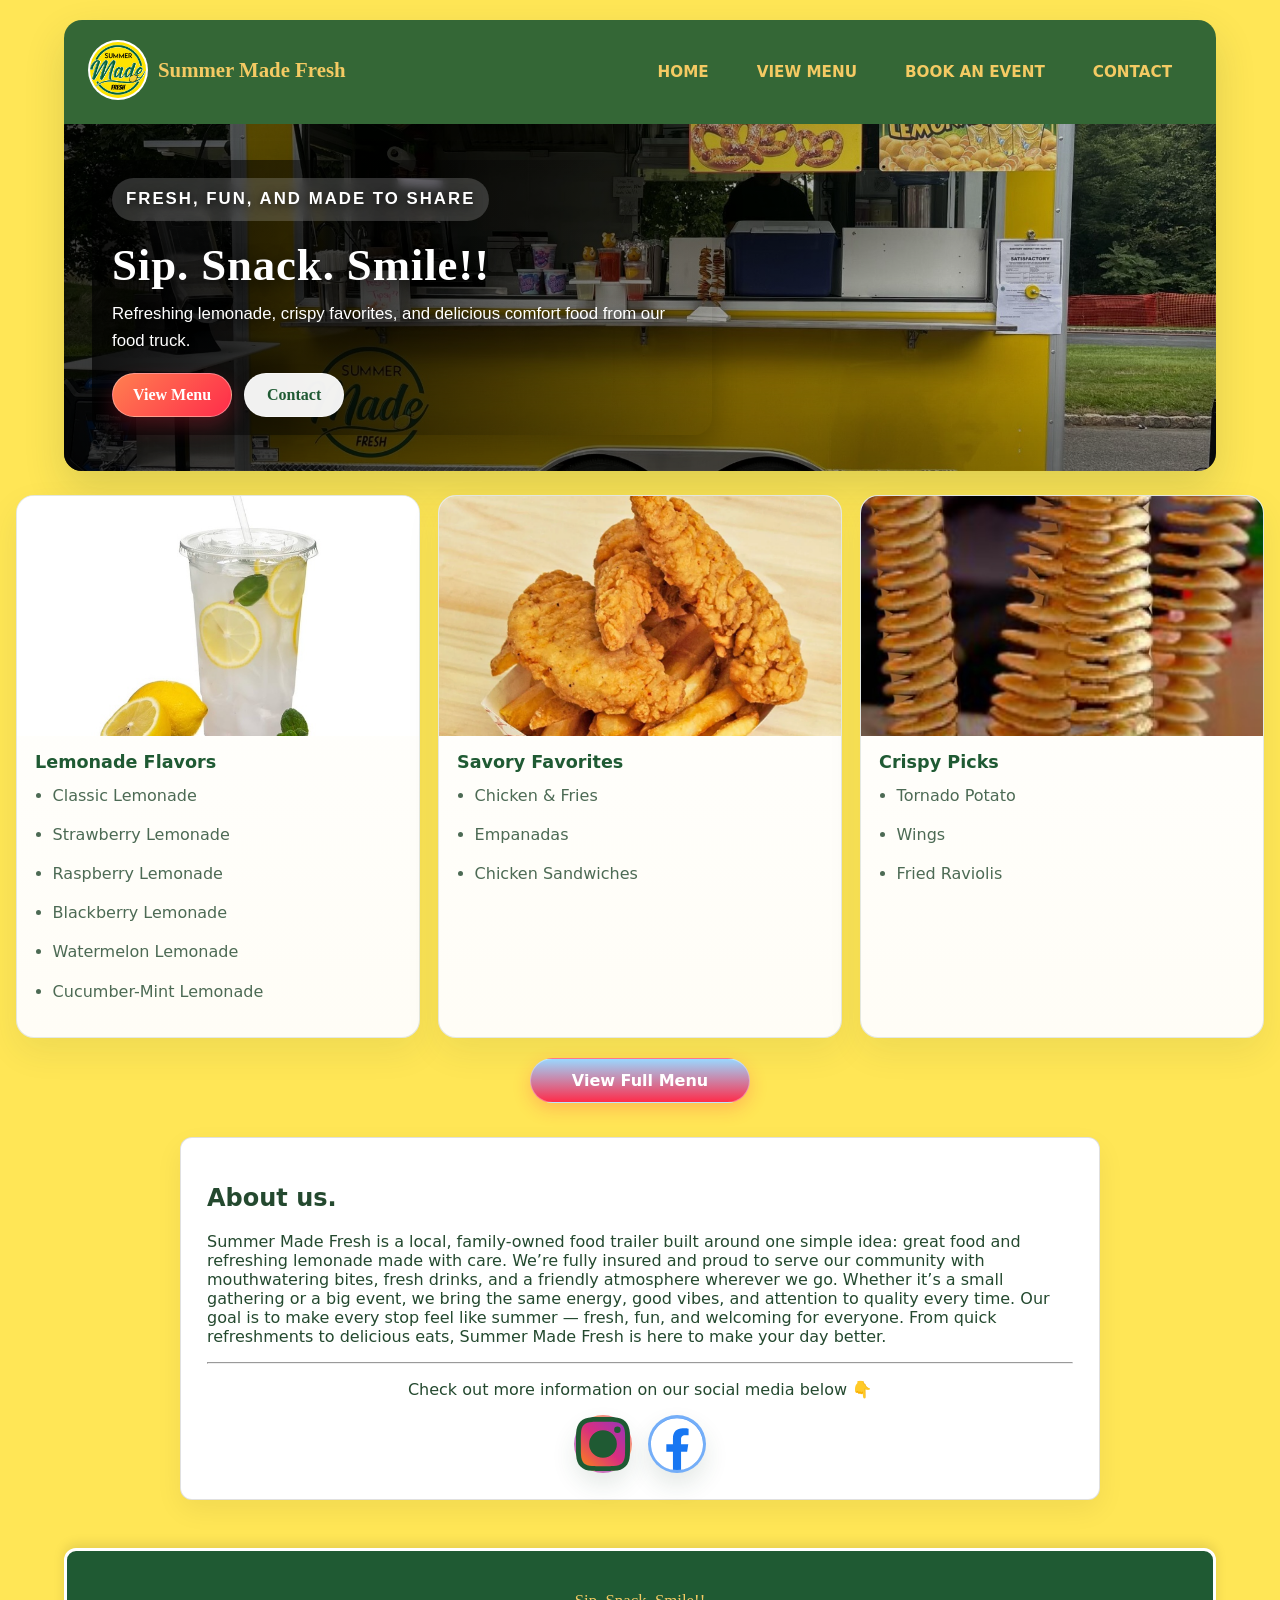
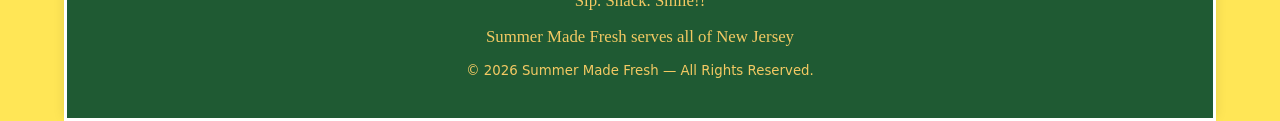
<file: index.html>
<!DOCTYPE html>
<html lang="en">
<head>
  <meta charset="UTF-8" />
  <meta name="viewport" content="width=device-width, initial-scale=1" />
  <title>Home | Summer Made Fresh</title>
  <link rel="icon" href="favicon.ico">
  <link rel="stylesheet" href="styles.css">
</head>
<body>
  <div class="wrapper">
    <header class="page-header">
      <nav>
        <div class="nav-inner">
          <div class="brand"><a href="index.html" class="brand-link">
            <img src="images/unnamed.jpg" alt="Summer Made Fresh logo" class="brand-logo">
            <span>Summer Made Fresh</span>
          </a></div>
          <button class="menu-toggle" aria-expanded="false" aria-label="Toggle menu">☰</button>
          <div class="nav-links">
            <a href="index.html">HOME</a>
            <a href="menu.html">VIEW MENU</a>
            <a href="book-an-event.html">BOOK AN EVENT</a>
            <a href="catering.html">CONTACT</a>
          </div>
        </div>
      </nav>

      <section class="hero home" aria-label="Summer Made Fresh food truck">
        <div class="hero-overlay">
          <div class="hero-content">
            <p class="hero-kicker">Fresh, fun, and made to share</p>
            <h1>Sip. Snack. Smile!!</h1>
            <p>Refreshing lemonade, crispy favorites, and delicious comfort food from our food truck.</p>
            <div class="hero-actions">
              <a class="btn" href="menu.html">View Menu</a>
              <a class="btn btn-secondary" href="catering.html">Contact</a>
            </div>
          </div>
        </div>
      </section>
    </header>

    <section class="features" aria-label="Summer Made Fresh favorites">
      <article class="feature-card">
        <img src="images/lemonade.png" alt="Lemonade" loading="lazy">
        <div class="feature-body">
          <div class="feature-title">Lemonade Flavors</div>
          <ul class="feature-list">
            <li>Classic Lemonade</li>
            <li>Strawberry Lemonade</li>
            <li>Raspberry Lemonade</li>
            <li>Blackberry Lemonade</li>
            <li>Watermelon Lemonade</li>
            <li>Cucumber-Mint Lemonade</li>
          </ul>
        </div>
      </article>

      <article class="feature-card">
        <img src="images/chicken and fries.png" alt="Chicken & Fries" loading="lazy">
        <div class="feature-body">
          <div class="feature-title">Savory Favorites</div>
          <ul class="feature-list">
            <li>Chicken & Fries</li>
            <li>Empanadas</li>
            <li>Chicken Sandwiches</li>
          </ul>
        </div>
      </article>

      <article class="feature-card">
        <img src="images/potato tornado.png" alt="Tornado Potato" loading="lazy">
        <div class="feature-body">
          <div class="feature-title">Crispy Picks</div>
          <ul class="feature-list">
            <li>Tornado Potato</li>
            <li>Wings</li>
            <li>Fried Raviolis</li>
          </ul>
        </div>
      </article>
    </section>

    <div class="features-cta">
      <a class="btn" href="menu.html">View Full Menu</a>
    </div>

    <section class="content about-section">
      <h2>About us.</h2>
      <p>Summer Made Fresh is a local, family-owned food trailer built around one simple idea: great food and refreshing lemonade made with care. We’re fully insured and proud to serve our community with mouthwatering bites, fresh drinks, and a friendly atmosphere wherever we go. Whether it’s a small gathering or a big event, we bring the same energy, good vibes, and attention to quality every time. Our goal is to make every stop feel like summer — fresh, fun, and welcoming for everyone. From quick refreshments to delicious eats, Summer Made Fresh is here to make your day better.</p>
      <hr>
      <p class="social-intro">Check out more information on our social media below 👇</p>

      <div class="home-buttons">
        <a href="https://www.instagram.com/summermadefresh/" target="_blank" class="social-btn social-btn--instagram" aria-label="Follow us on Instagram">
          <svg viewBox="0 0 24 24" width="28" height="28" fill="currentColor">
            <path d="M12 2.163c3.204 0 3.584.012 4.85.07 3.252.148 4.771 1.691 4.919 4.919.058 1.265.069 1.645.069 4.849 0 3.205-.012 3.584-.069 4.849-.149 3.225-1.664 4.771-4.919 4.919-1.266.058-1.644.07-4.85.07-3.204 0-3.584-.012-4.849-.07-3.26-.149-4.771-1.699-4.919-4.92-.058-1.265-.07-1.644-.07-4.849 0-3.204.013-3.583.07-4.849.149-3.227 1.664-4.771 4.919-4.919 1.266-.057 1.645-.069 4.849-.069zm0-2.163c-3.259 0-3.667.014-4.947.072-4.358.2-6.78 2.618-6.98 6.98-.059 1.281-.073 1.689-.073 4.948 0 3.259.014 3.668.072 4.948.2 4.358 2.618 6.78 6.98 6.98 1.281.058 1.689.072 4.948.072 3.259 0 3.668-.014 4.948-.072 4.354-.2 6.782-2.618 6.979-6.98.059-1.28.073-1.689.073-4.948 0-3.259-.014-3.667-.072-4.947-.196-4.354-2.617-6.78-6.979-6.98-1.281-.059-1.69-.073-4.949-.073zM5.838 12a6.162 6.162 0 1 1 12.324 0 6.162 6.162 0 0 1-12.324 0zM12 16a4 4 0 1 1 0-8 4 4 0 0 1 0 8zm4.965-10.322a1.44 1.44 0 1 1 2.881.001 1.44 1.44 0 0 1-2.881-.001z"/>
          </svg>
        </a>
        <a href="https://www.facebook.com/profile.php?id=100092408416524" target="_blank" class="social-btn social-btn--facebook" aria-label="Follow us on Facebook">
          <svg viewBox="0 0 24 24" width="28" height="28" fill="currentColor">
            <path d="M24 12.073c0-6.627-5.373-12-12-12s-12 5.373-12 12c0 5.99 4.388 10.954 10.125 11.854v-8.385H7.078v-3.47h3.047V9.43c0-3.007 1.792-4.669 4.533-4.669 1.312 0 2.686.235 2.686.235v2.953H15.83c-1.491 0-1.956.925-1.956 1.874v2.25h3.328l-.532 3.47h-2.796v8.385C19.612 23.027 24 18.062 24 12.073z"/>
          </svg>
        </a>
      </div>
    </section>
  </div> <!-- end wrapper -->

  <!-- Image Modal -->
  <div id="image-modal" class="modal">
    <span class="close">&times;</span>
    <img class="modal-content" id="modal-img" alt="Enlarged Image">
  </div>

  <footer>
    <p class="footer-slogan">Sip. Snack. Smile!!</p>
    <p></p>
    <p class="footer-slogan">Summer Made Fresh serves all of New Jersey</p>
    <p></p>
    <small class="footer-copy">&copy; 2026 Summer Made Fresh — All Rights Reserved.</small>
  </footer>

  <script src="scripts.js"></script>
</body>
</html>
</file>
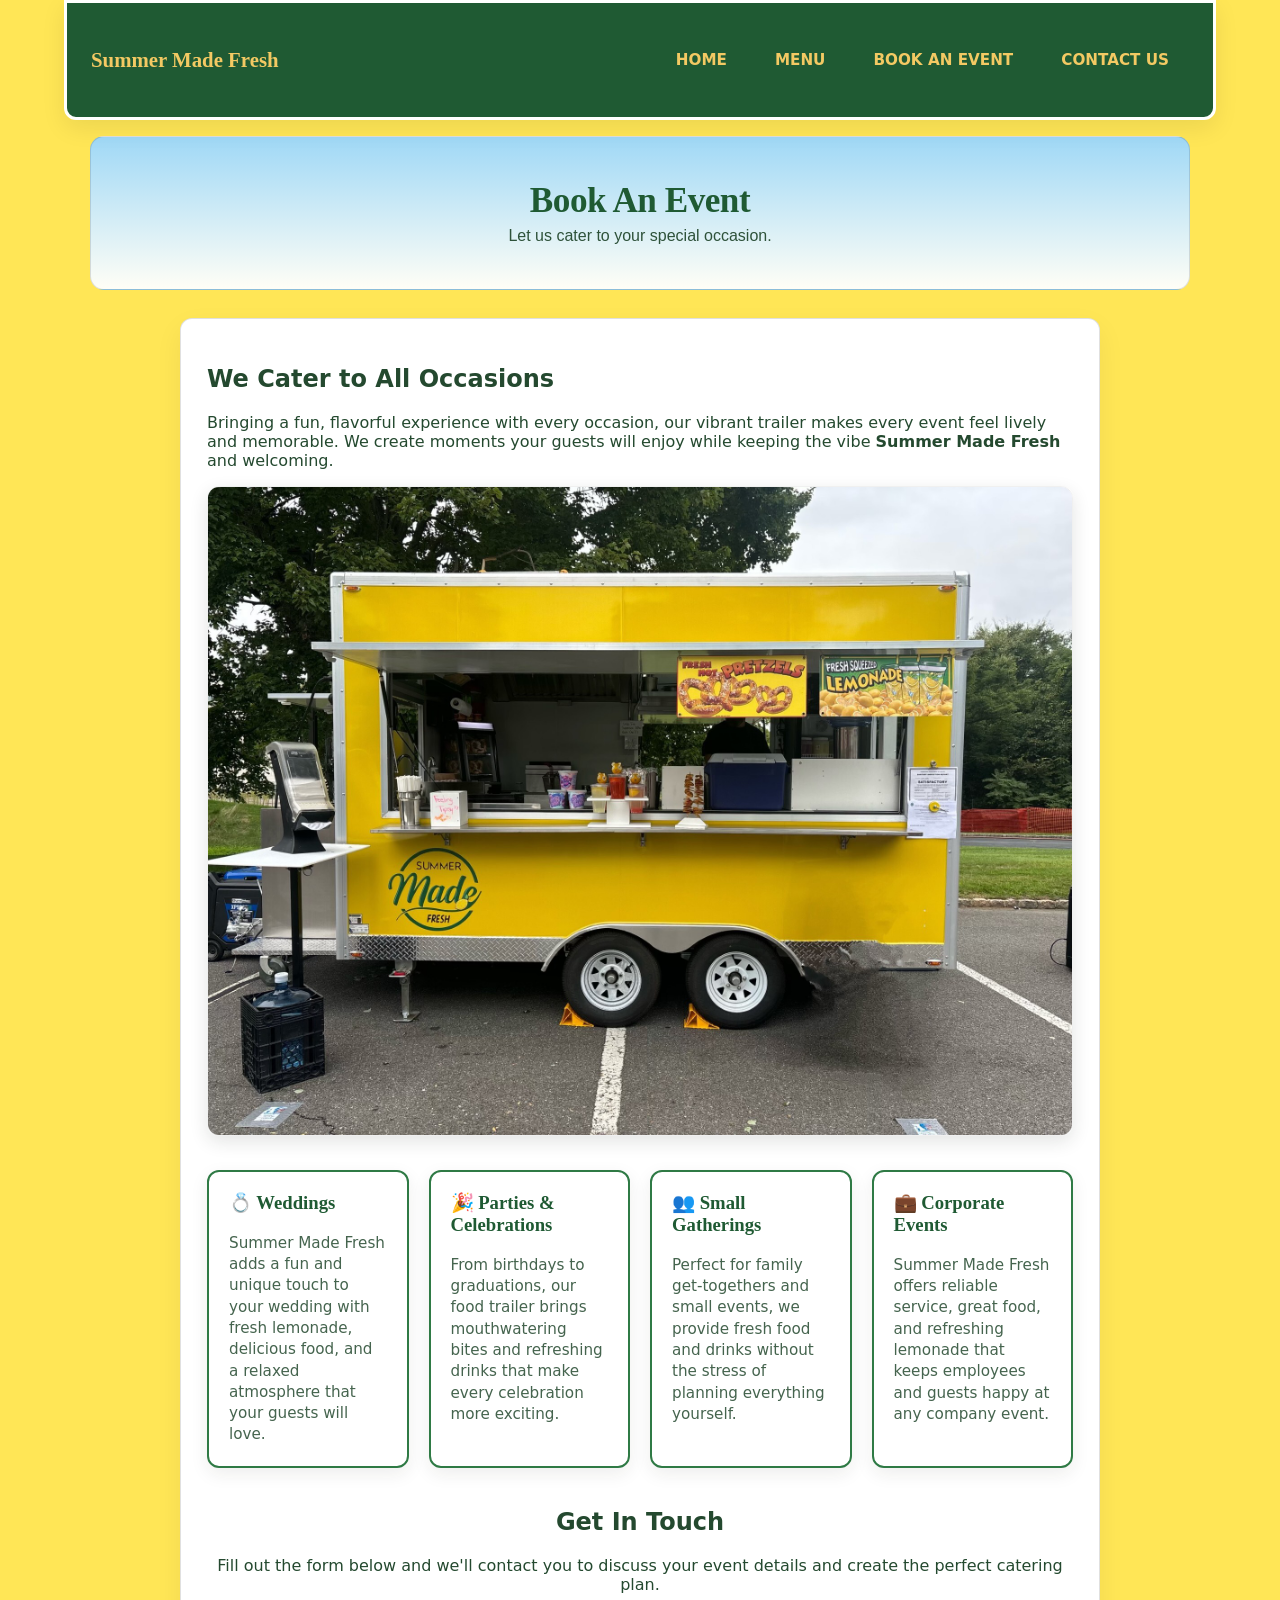
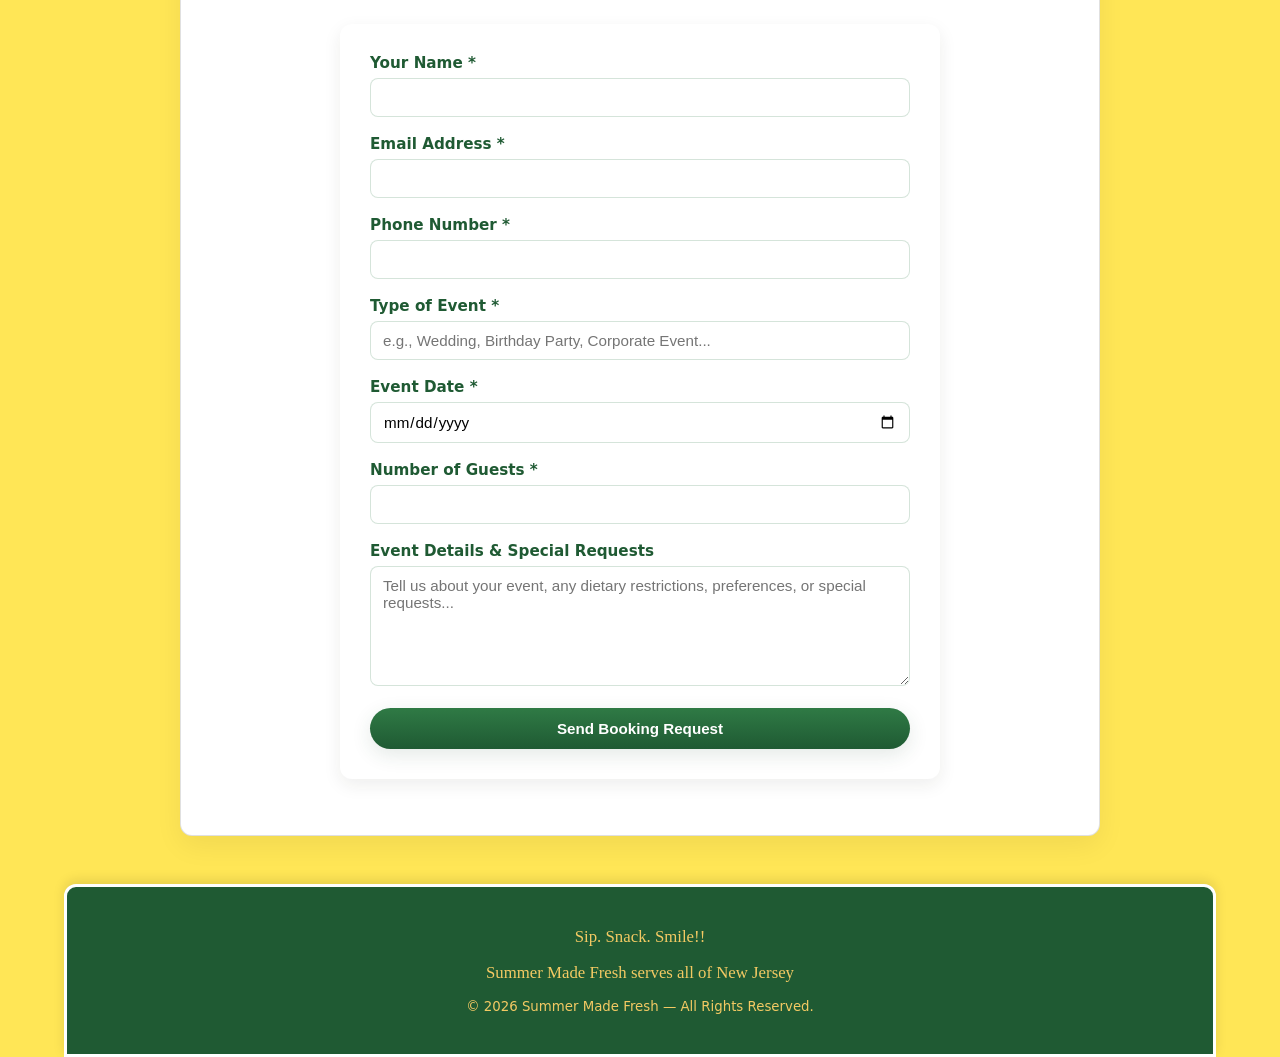
<file: book-an-event.html>
<!DOCTYPE html>
<html lang="en">
<head>
  <meta charset="UTF-8" />
  <meta name="viewport" content="width=device-width, initial-scale=1" />
  <title>Book An Event | Summer Made Fresh</title>
  <link rel="icon" href="favicon.ico">
  <link rel="stylesheet" href="styles.css">
  <style>
    .event-types { display: grid; grid-template-columns: repeat(4, 1fr); gap: 20px; margin: 30px 0; }
    .event-card { background: #fff; border-radius: 12px; padding: 20px; box-shadow: 0 6px 18px rgba(34,41,30,0.08); border: 2px solid var(--leaf); }
    .event-card h3 { color: var(--leaf-dark); margin-top: 0; font-family: 'Playfair Display', serif; }
    .event-card p { margin: 0; color: rgba(36,73,47,0.85); font-size: 0.95rem; line-height: 1.4; }
    .booking-form { background: #fff; border-radius: 12px; padding: 30px; box-shadow: 0 6px 18px rgba(34,41,30,0.08); max-width: 600px; margin: 30px auto; }
    .form-group { margin-bottom: 18px; }
    .form-group label { display: block; margin-bottom: 6px; color: var(--leaf-dark); font-weight: 600; font-size: 0.95rem; }
    .form-group input, .form-group textarea, .form-group select { width: 100%; padding: 10px 12px; border: 1px solid rgba(47,122,69,0.2); border-radius: 8px; font-family: 'Inter', sans-serif; font-size: 0.95rem; }
    .form-group textarea { resize: vertical; min-height: 120px; }
    .form-group input:focus, .form-group textarea:focus, .form-group select:focus { outline: none; border-color: var(--leaf); box-shadow: 0 0 0 3px rgba(47,122,69,0.1); }
    .submit-btn { background: linear-gradient(180deg, var(--leaf), var(--leaf-dark)); color: #fff; padding: 12px 28px; border: none; border-radius: 999px; font-weight: 600; cursor: pointer; width: 100%; font-size: 0.95rem; box-shadow: 0 6px 20px rgba(36,73,47,0.12); transition: transform 0.12s, box-shadow 0.12s; }
    .submit-btn:hover { transform: translateY(-2px); box-shadow: 0 10px 30px rgba(36,73,47,0.14); }
    .centered { text-align: center; }
    @media (max-width: 880px) {
      .event-types { grid-template-columns: repeat(2, 1fr); gap: 16px; }
    }
    @media (max-width: 640px) {
      .event-types { grid-template-columns: 1fr; gap: 12px; }
      .event-card { padding: 16px; }
      .booking-form { padding: 20px; margin: 20px 12px; }
    }
  </style>
</head>
<body>
  <div class="wrapper">
    <nav>
      <div class="nav-inner">
        <div class="brand"><a href="index.html">Summer Made Fresh</a></div>
        <button class="menu-toggle" aria-expanded="false" aria-label="Toggle menu">☰</button>
        <div class="nav-links">
          <a href="index.html">HOME</a>
          <a href="menu.html">MENU</a>
          <!-- <a href="locations.html">WHERE WE ARE / MAP</a> -->
          <!-- <a href="gallery.html">GALLERY</a> -->
          <a href="book-an-event.html">BOOK AN EVENT</a>
          <a href="catering.html">CONTACT US</a>
        </div>
        
      </div>
    </nav>

    <section class="hero">
      <h1>Book An Event</h1>
      <p>Let us cater to your special occasion.</p>
    </section>

    <main class="content">
      <h2>We Cater to All Occasions</h2>
      <p>Bringing a fun, flavorful experience with every occasion, our vibrant trailer makes every event feel lively and memorable. We create moments your guests will enjoy while keeping the vibe <strong>Summer Made Fresh</strong> and welcoming.</p>
      <img src="images/foodtruck.jpg" alt="Summer Made Fresh Trailer" class="trailer-img">

      <div class="event-types">
        <div class="event-card">
          <h3>💍 Weddings</h3>
          <p>Summer Made Fresh adds a fun and unique touch to your wedding with fresh lemonade, delicious food, and a relaxed atmosphere that your guests will love.</p>
        </div>
        <div class="event-card">
          <h3>🎉 Parties & Celebrations</h3>
          <p>From birthdays to graduations, our food trailer brings mouthwatering bites and refreshing drinks that make every celebration more exciting.</p>
        </div>
        <div class="event-card">
          <h3>👥 Small Gatherings</h3>
          <p>Perfect for family get-togethers and small events, we provide fresh food and drinks without the stress of planning everything yourself.</p>
        </div>
        <div class="event-card">
          <h3>💼 Corporate Events</h3>
          <p>Summer Made Fresh offers reliable service, great food, and refreshing lemonade that keeps employees and guests happy at any company event.</p>
        </div>
      </div>

      <h2 class="centered" style="margin-top: 40px;">Get In Touch</h2>
      <p class="centered" style="margin-bottom: 30px;">Fill out the form below and we'll contact you to discuss your event details and create the perfect catering plan.</p>

      <form class="booking-form" action="https://formspree.io/f/mzdjyldv" method="POST">
        <input type="hidden" name="_subject" value="Book">
        <input type="hidden" name="_template" value="table">
        <div class="form-group">
          <label for="name">Your Name *</label>
          <input type="text" id="name" name="name" required>
        </div>

        <div class="form-group">
          <label for="email">Email Address *</label>
          <input type="email" id="email" name="email" required>
        </div>

        <div class="form-group">
          <label for="phone">Phone Number *</label>
          <input type="tel" id="phone" name="phone" required>
        </div>

        <div class="form-group">
          <label for="event-type">Type of Event *</label>
          <input type="text" id="event-type" name="event-type" placeholder="e.g., Wedding, Birthday Party, Corporate Event..." required>
        </div>

        <div class="form-group">
          <label for="date">Event Date *</label>
          <input type="date" id="date" name="date" required>
        </div>

        <div class="form-group">
          <label for="guests">Number of Guests *</label>
          <input type="number" id="guests" name="guests" min="10" required>
        </div>

        <div class="form-group">
          <label for="message">Event Details & Special Requests</label>
          <textarea id="message" name="message" placeholder="Tell us about your event, any dietary restrictions, preferences, or special requests..."></textarea>
        </div>

        <button type="submit" class="submit-btn">Send Booking Request</button>
      </form>
    </main>

  </div> <!-- end wrapper -->

  <footer>
    <p class="footer-slogan">Sip. Snack. Smile!!</p>
    <p></p>
    <p class="footer-slogan">Summer Made Fresh serves all of New Jersey</p>
    <p></p>
    <small class="footer-copy">&copy; 2026 Summer Made Fresh — All Rights Reserved.</small>
  </footer>

  <script src="scripts.js"></script>
</body>
</html>
</file>
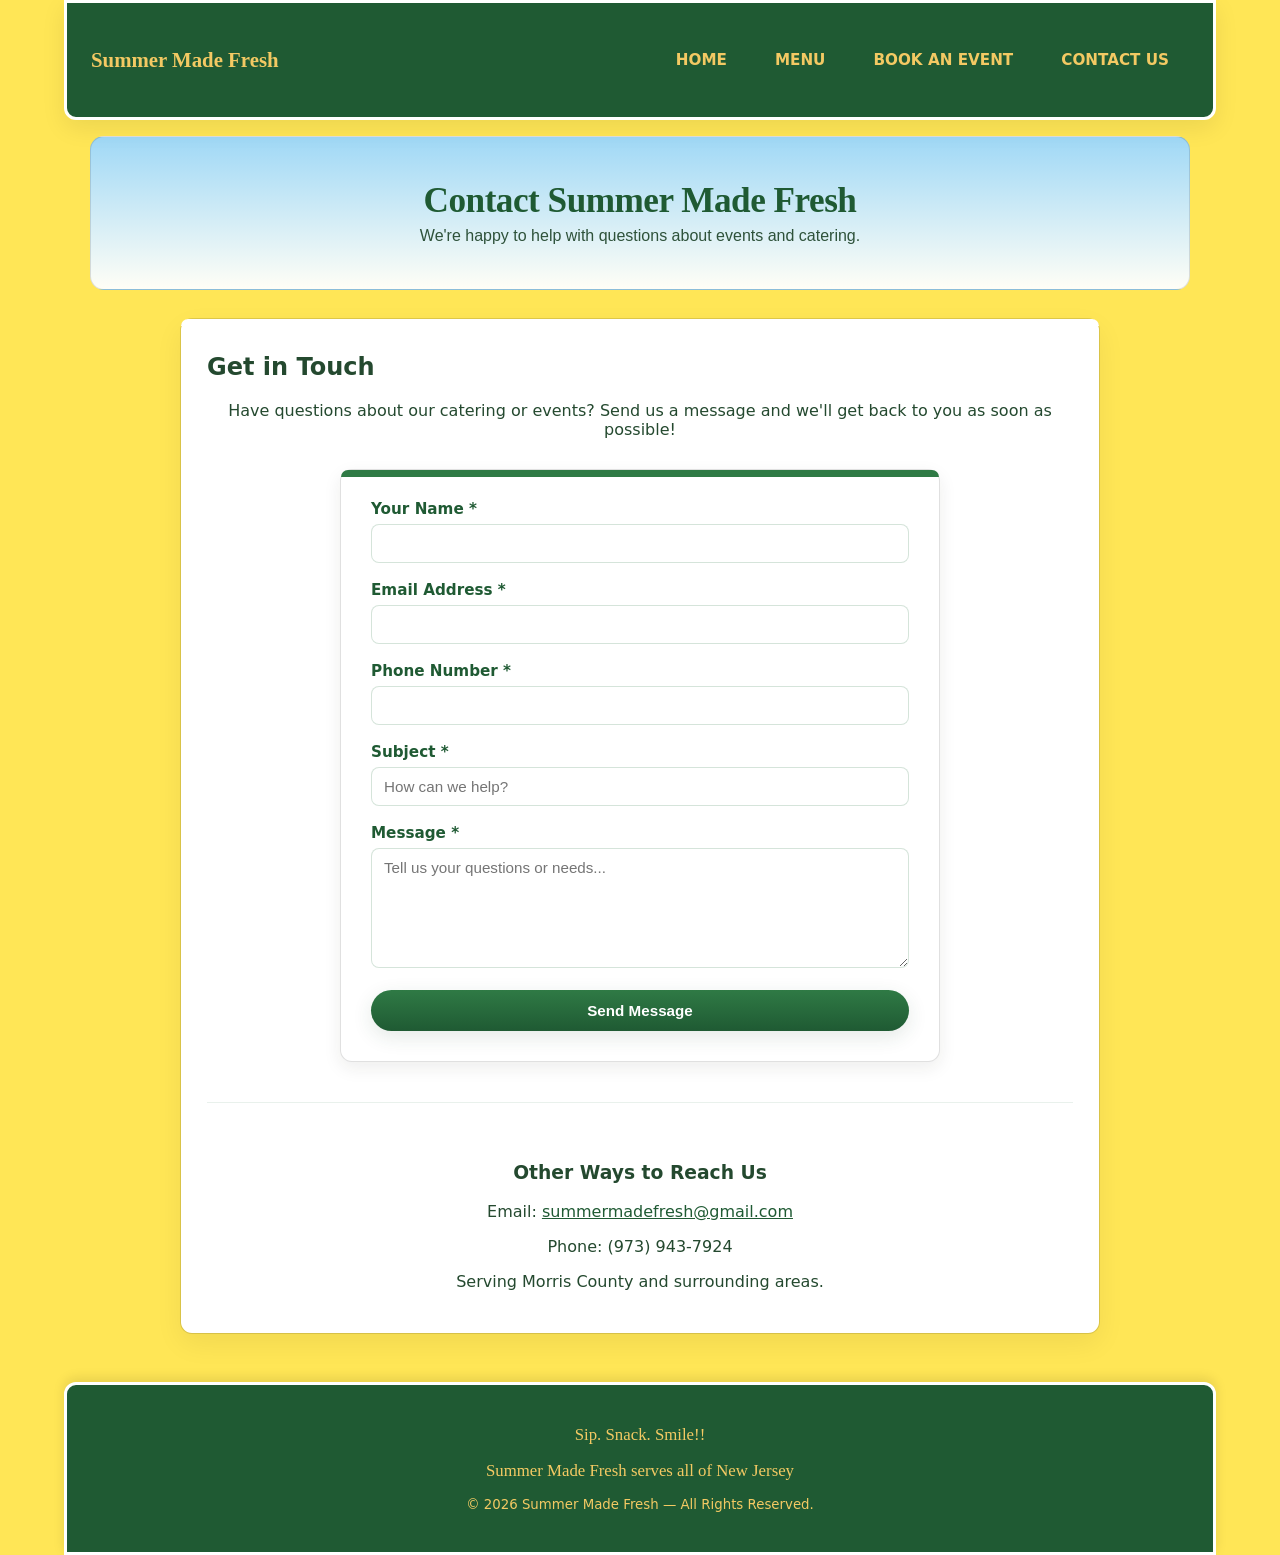
<file: catering.html>
<!DOCTYPE html>
<html lang="en">
<head>
  <meta charset="UTF-8" />
  <meta name="viewport" content="width=device-width, initial-scale=1" />
  <title>Contact Us | Summer Made Fresh</title>
  <link rel="icon" href="favicon.ico">
  <link rel="stylesheet" href="styles.css">
  <style>
    .booking-form { background: #fff; border-radius: 12px; padding: 30px; box-shadow: 0 6px 18px rgba(34,41,30,0.08); max-width: 600px; margin: 30px auto; }
    .form-group { margin-bottom: 18px; }
    .form-group label { display: block; margin-bottom: 6px; color: var(--leaf-dark); font-weight: 600; font-size: 0.95rem; }
    .form-group input, .form-group textarea { width: 100%; padding: 10px 12px; border: 1px solid rgba(47,122,69,0.2); border-radius: 8px; font-family: 'Inter', sans-serif; font-size: 0.95rem; }
    .form-group textarea { resize: vertical; min-height: 120px; }
    .form-group input:focus, .form-group textarea:focus { outline: none; border-color: var(--leaf); box-shadow: 0 0 0 3px rgba(47,122,69,0.1); }
    .submit-btn { background: linear-gradient(180deg, var(--leaf), var(--leaf-dark)); color: #fff; padding: 12px 28px; border: none; border-radius: 999px; font-weight: 600; cursor: pointer; width: 100%; font-size: 0.95rem; box-shadow: 0 6px 20px rgba(36,73,47,0.12); transition: transform 0.12s, box-shadow 0.12s; }
    .submit-btn:hover { transform: translateY(-2px); box-shadow: 0 10px 30px rgba(36,73,47,0.14); }
    @media (max-width: 640px) {
      .booking-form { padding: 20px; margin: 20px 12px; }
      .form-group textarea { min-height: 100px; }
    }
  </style>
</head>
<body>
  <div class="wrapper">
    <nav>
      <div class="nav-inner">
        <div class="brand"><a href="index.html">Summer Made Fresh</a></div>
        <button class="menu-toggle" aria-expanded="false" aria-label="Toggle menu">☰</button>
        <div class="nav-links">
          <a href="index.html">HOME</a>
          <a href="menu.html">MENU</a>
          <!-- <a href="locations.html">WHERE WE ARE / MAP</a> -->
          <!-- <a href="gallery.html">GALLERY</a> -->
          <a href="book-an-event.html">BOOK AN EVENT</a>
          <a href="catering.html">CONTACT US</a>
        </div>
        
      </div>
    </nav>

    <section class="hero">
      <h1>Contact Summer Made Fresh</h1>
      <p>We're happy to help with questions about events and catering.</p>
    </section>

    <section class="content accent-card accent-card--sun">
      <h2>Get in Touch</h2>
      <p style="text-align: center; margin-bottom: 30px;">Have questions about our catering or events? Send us a message and we'll get back to you as soon as possible!</p>

      <form class="booking-form accent-card accent-card--leaf" action="https://formspree.io/f/mzdjyldv" method="POST">
        <input type="hidden" name="_subject" value="Contact">
        <input type="hidden" name="_template" value="table">
        <div class="form-group">
          <label for="name">Your Name *</label>
          <input type="text" id="name" name="name" required>
        </div>

        <div class="form-group">
          <label for="email">Email Address *</label>
          <input type="email" id="email" name="email" required>
        </div>

        <div class="form-group">
          <label for="phone">Phone Number *</label>
          <input type="tel" id="phone" name="phone" required>
        </div>

        <div class="form-group">
          <label for="subject">Subject *</label>
          <input type="text" id="subject" name="subject" placeholder="How can we help?" required>
        </div>

        <div class="form-group">
          <label for="message">Message *</label>
          <textarea id="message" name="message" placeholder="Tell us your questions or needs..." required></textarea>
        </div>

        <button type="submit" class="submit-btn">Send Message</button>
      </form>

      <div style="text-align: center; margin-top: 40px; padding-top: 40px; border-top: 1px solid rgba(47,122,69,0.1);">
        <h3>Other Ways to Reach Us</h3>
        <p>Email: <a href="mailto:summermadefresh@gmail.com">summermadefresh@gmail.com</a></p>
        <p>Phone: (973) 943-7924</p>
        <p>Serving Morris County and surrounding areas.</p>
      </div>
    </section>

  </div> <!-- end wrapper -->

  <footer>
    <p class="footer-slogan">Sip. Snack. Smile!!</p>
    <p></p>
    <p class="footer-slogan">Summer Made Fresh serves all of New Jersey</p>
    <p></p>
    <small class="footer-copy">&copy; 2026 Summer Made Fresh — All Rights Reserved.</small>
  </footer>

  <script src="scripts.js"></script>
</body>
</html>
</file>
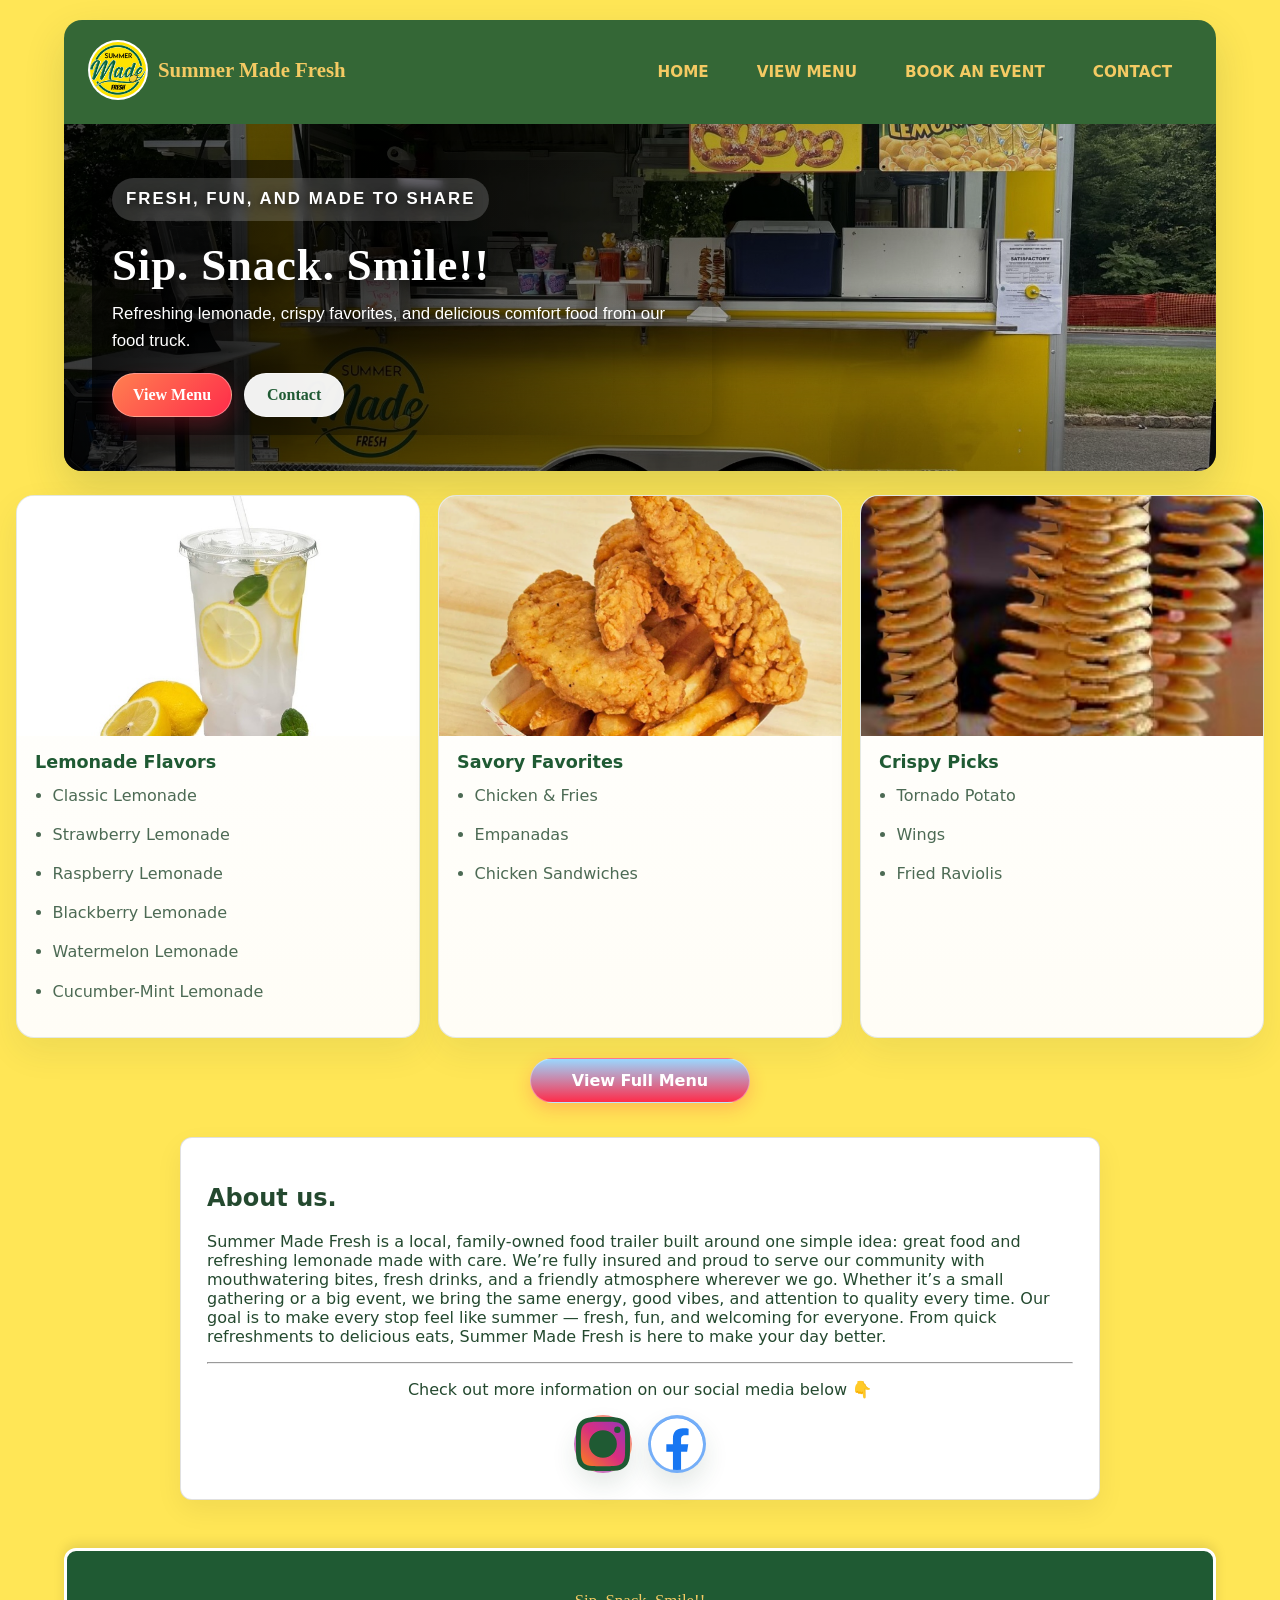
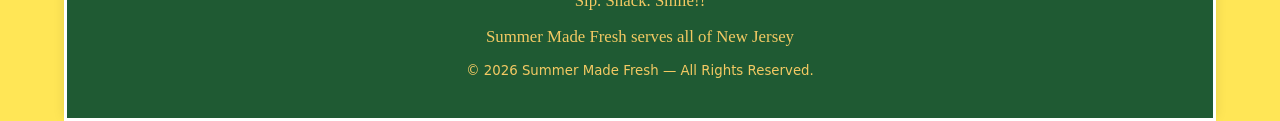
<file: locations.html>
<!DOCTYPE html>
<html lang="en">
<head>
  <meta charset="UTF-8">
  <script>
  if (sessionStorage.getItem("loggedIn") !== "true") {
    window.location.href = "index.html";
  }
  </script>
  <meta name="viewport" content="width=device-width, initial-scale=1">
  <title>Find Us | Summer Made Fresh</title>
  <link rel="icon" href="favicon.ico">
  <link rel="stylesheet" href="styles.css">
</head>
<body>
  <div class="wrapper">
    <nav>
      <div class="nav-inner">
        <div class="brand"><a href="index.html">Summer Made Fresh</a></div>
        <button class="menu-toggle" aria-expanded="false" aria-label="Toggle menu">☰</button>
        <div class="nav-links">
          <a href="index.html">HOME</a>
          <a href="menu.html">MENU</a>
          <!-- <a href="locations.html">WHERE WE ARE / MAP</a> -->
          <!-- <a href="gallery.html">GALLERY</a> -->
          <a href="book-an-event.html">BOOK AN EVENT</a>
          <a href="catering.html">CONTACT US</a>
        </div>
        
      </div>
    </nav>

    <section class="hero">
      <h1>Our Locations</h1>
      <p>Find us at these great spots around Morris County.</p>
      <p class="hero-cta"><a class="btn" href="catering.html">Plan an Event</a></p>
    </section>

    <section class="content">
      <h2>Where to Find Us</h2>
      <p>We operate in various locations to serve you better. Check our interactive map below for current and planned appearances.</p>

      <div class="map-embed" style="margin-top:16px;">
        <!-- Replace the src with your Google My Maps embed URL when ready -->
        <iframe id="mymap" src="https://www.google.com/maps/d/u/4/embed?mid=1zDCo8kY_HSdEI7R5jB4z4KmKVR-SHnQ&ehbc=2E312F&noprof=1" width="100%" height="480" style="border:0; border-radius:8px; min-height:300px;" allowfullscreen="" loading="lazy"></iframe>
      </div>
    </section>

    <style>
      @media (max-width: 640px) {
        .map-embed iframe { height: 300px !important; }
      }
    </style>

  </div> <!-- end wrapper -->

  <footer>
    <p class="footer-slogan">Sip. Snack. Smile!!</p>
    <p></p>
    <p class="footer-slogan">Summer Made Fresh serves all of New Jersey</p>
    <p></p>
    <small class="footer-copy">&copy; 2026 Summer Made Fresh — All Rights Reserved.</small>
  </footer>

  <script src="scripts.js"></script>
</body>
</html>
</file>
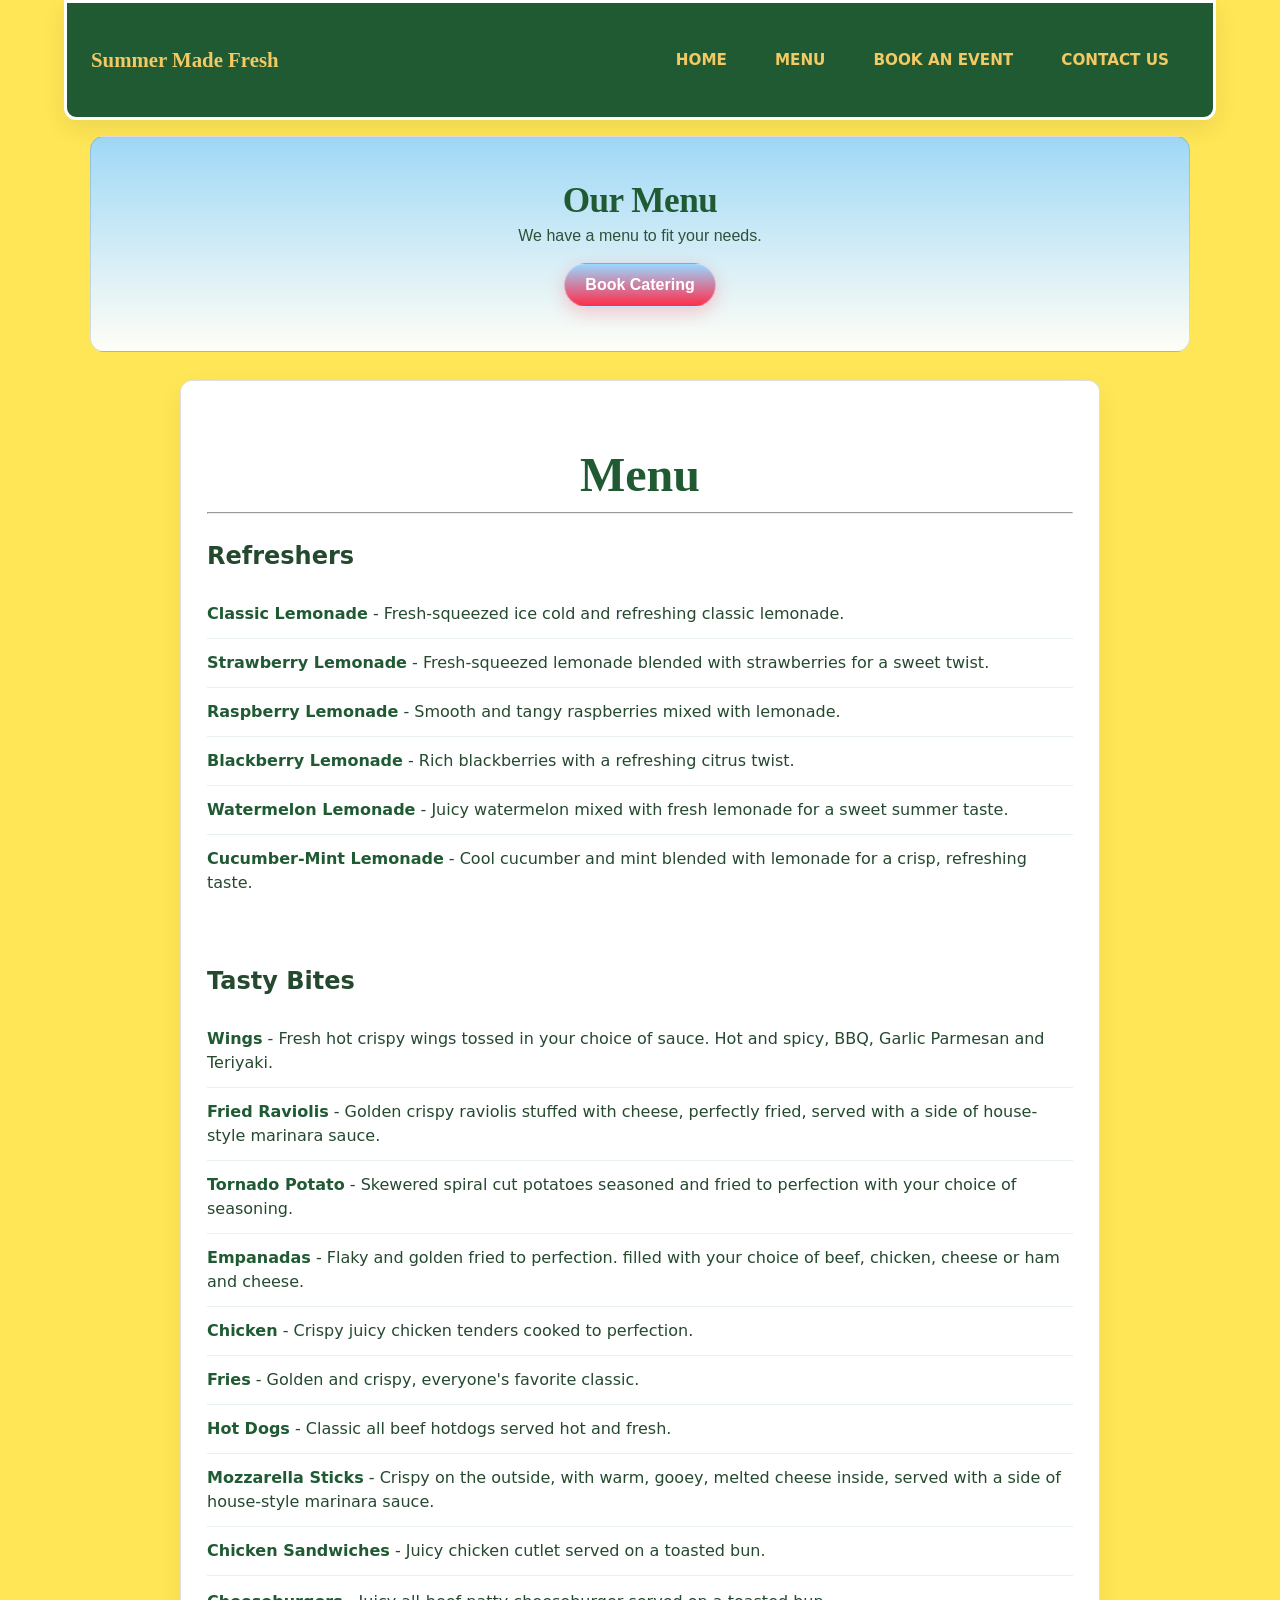
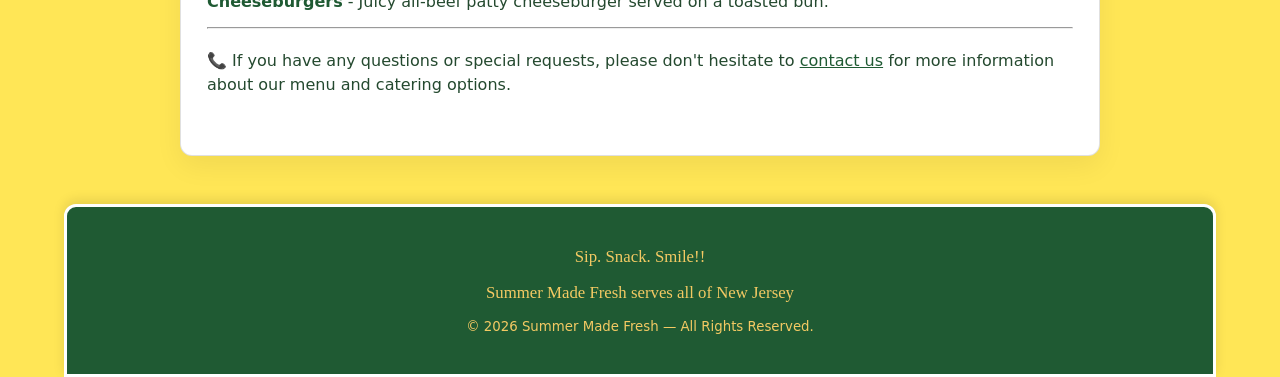
<file: menu.html>
<!DOCTYPE html>
<html lang="en">
<head>
  <meta charset="UTF-8" />
  <meta name="viewport" content="width=device-width, initial-scale=1" />
  <title>Menu | Summer Made Fresh</title>
  <link rel="icon" href="favicon.ico">
  <link rel="stylesheet" href="styles.css">
  <style>
    .food-list { list-style: none; padding: 0; margin: 20px 0; }
    .food-list li { padding: 12px 0; border-bottom: 1px solid rgba(47,122,69,0.1); line-height: 1.5; }
    .food-list li:last-child { border-bottom: none; }
    .food-list strong { color: var(--leaf-dark); font-weight: 600; }
    @media (max-width: 640px) {
      .food-list { margin: 16px 0; }
      .food-list li { padding: 10px 0; }
    }
  </style>
</head>
<body>
  <div class="wrapper">
    <nav>
      <div class="nav-inner">
        <div class="brand"><a href="index.html">Summer Made Fresh</a></div>
        <button class="menu-toggle" aria-expanded="false" aria-label="Toggle menu">☰</button>
        <div class="nav-links">
          <a href="index.html">HOME</a>
          <a href="menu.html">MENU</a>
          <a href="book-an-event.html">BOOK AN EVENT</a>
          <a href="catering.html">CONTACT US</a>
        </div>
      </div>
    </nav>

    <section class="hero">
      <h1>Our Menu</h1>
      <p>We have a menu to fit your needs.</p>
      <p class="hero-cta"><a class="btn" href="catering.html">Book Catering</a></p>
    </section>

    <section class="content">
      <h1 class="menu-title">Menu</h1>
      <hr>
      <div class="menu-sections">
        <div class="menu-section">
          <h2>Refreshers</h2>
          <ul class="food-list">
            <li><strong>Classic Lemonade</strong> - Fresh-squeezed ice cold and refreshing classic lemonade.</li>
            <li><strong>Strawberry Lemonade</strong> - Fresh-squeezed lemonade blended with strawberries for a sweet twist.</li>
            <li><strong>Raspberry Lemonade</strong> - Smooth and tangy raspberries mixed with lemonade.</li>
            <li><strong>Blackberry Lemonade</strong> - Rich blackberries with a refreshing citrus twist.</li>
            <li><strong>Watermelon Lemonade</strong> - Juicy watermelon mixed with fresh lemonade for a sweet summer taste.</li>
            <li><strong>Cucumber-Mint Lemonade</strong> - Cool cucumber and mint blended with lemonade for a crisp, refreshing taste.</li>
          </ul>
        </div>

        <div class="menu-section">
          <h2>Tasty Bites</h2>
          <ul class="food-list">
            <li><strong>Wings</strong> - Fresh hot crispy wings tossed in your choice of sauce. Hot and spicy, BBQ, Garlic Parmesan and Teriyaki.</li>
            <li><strong>Fried Raviolis</strong> - Golden crispy raviolis stuffed with cheese, perfectly fried, served with a side of house-style marinara sauce.</li>
            <li><strong>Tornado Potato</strong> - Skewered spiral cut potatoes seasoned and fried to perfection with your choice of seasoning.</li>
            <li><strong>Empanadas</strong> - Flaky and golden fried to perfection. filled with your choice of beef, chicken, cheese or ham and cheese.</li>
            <li><strong>Chicken</strong> - Crispy juicy chicken tenders cooked to perfection.</li>
            <li><strong>Fries</strong> - Golden and crispy, everyone's favorite classic.</li>
            <li><strong>Hot Dogs</strong> - Classic all beef hotdogs served hot and fresh.</li>
            <li><strong>Mozzarella Sticks</strong> - Crispy on the outside, with warm, gooey, melted cheese inside, served with a side of house-style marinara sauce.</li>
            <li><strong>Chicken Sandwiches</strong> - Juicy chicken cutlet served on a toasted bun.</li>
            <p><strong>Cheeseburgers</strong> - Juicy all-beef patty cheeseburger served on a toasted bun.</p>
            <hr>
            <li>📞 If you have any questions or special requests, please don't hesitate to <a href="catering.html">contact us</a> for more information about our menu and catering options.</li>
          </ul>
        </div>

      </div>

    </div>

  <footer>
    <p class="footer-slogan">Sip. Snack. Smile!!</p>
    <p></p>
    <p class="footer-slogan">Summer Made Fresh serves all of New Jersey</p>
    <p></p>
    <small class="footer-copy">&copy; 2026 Summer Made Fresh — All Rights Reserved.</small>
  </footer>

  <script src="scripts.js"></script>
</body>
</html>
</file>
<file: styles.css>
:root {
  --bg-cream: #ffe656;
  --leaf: #2f7a45;
  --leaf-dark: #1f5a33;
  --sun: #ffffff;
  --sky: #87cde8;
  --sand: #f2e7d5;
  --accent: #ff7f50;
  --text: #24492f;
}

@import url('https://fonts.googleapis.com/css2?family=Playfair+Display:wght@400;700&family=Inter:wght@300;400;600&family=Poppins:wght@400;600;700&display=swap');

* { box-sizing: border-box; }
html, body { height: 100%; margin: 0; font-family: 'Inter', system-ui, -apple-system, 'Segoe UI', Roboto, Arial, sans-serif; color: var(--text); }
body { background: var(--bg-cream); }

.wrapper { display: flex; flex-direction: column; min-height: 100vh; }

.nav-inner { max-width: none; margin: 0; display: flex; align-items: center; justify-content: space-between; gap: 20px; }
/* Top navigation with brand on left and links on right */
nav {
  position: sticky;
  top: 0;
  z-index: 1000;
  background: var(--leaf-dark);
  color: rgba(255,208,102,0.95);
  padding: 40px 24px;
  box-shadow: 0 8px 24px rgba(0,0,0,0.08);
  border: 3px solid var(--sun);
  border-bottom: 3px solid var(--sun);
  margin: 0 5% 0 5%;
  border-radius: 0 0 12px 12px;
}
.brand a { color: rgba(255,208,102,0.95); font-family: 'Playfair Display', serif; font-size: 1.25rem; text-decoration: none; font-weight: 700; }
.nav-links { display: flex; gap: 8px; align-items: center; }
.nav-links a { margin: 0 6px; text-decoration: none; color: rgba(255,208,102,0.95); font-weight: 600; font-size: 0.95rem; text-transform: uppercase; padding: 8px 14px; border-radius: 8px; transition: background 0.18s, transform 0.12s; }
.nav-links a:hover { background: rgba(255,255,255,0.1); transform: translateY(-2px); color: rgba(255,208,102,0.95); }

/* Responsive menu toggle (mobile) */
.menu-toggle { display: none; background: none; border: none; font-size: 1.6rem; color: rgba(255,208,102,0.95); cursor: pointer; }

/* Admin toggle in nav */
.admin-btn { background: transparent; border: 1px solid rgba(0,0,0,0.06); color: var(--leaf-dark); padding: 6px 10px; border-radius: 8px; cursor: pointer; font-weight: 600; }
.admin-btn:hover { background: rgba(0,0,0,0.03); }

/* Admin toolbar default styling (created dynamically) */
#admin-toolbar { display: none; gap: 8px; }
#admin-toolbar .btn { padding: 8px 12px; }


/* Hero: softer card with subtle border and texture */
.hero { padding: 44px 18px; text-align: center; background: linear-gradient(180deg, rgba(154,215,255,0.95) 0%, rgba(255,255,255,0.95) 100%); border-radius: 14px; border: 1px solid rgba(0,0,0,0.12); width: 92%; max-width: 1100px; margin: 16px auto 0; font-family: 'Playfair Display', serif; box-sizing: border-box; }
.hero h1 { font-size: 2.2rem; margin: 0 0 0.4rem; color: var(--leaf-dark); letter-spacing: -0.5px; }
.hero p { margin: 0; color: rgba(36,73,47,0.95); font-family: 'Inter', sans-serif; font-size: 1rem; }
.hero .hero-cta { margin-top: 18px; }

.btn { display: inline-block; background: linear-gradient(180deg, #9ad7ff 0%, #ff2c4a 100%); color: #fff; padding: 12px 20px; border-radius: 999px; text-decoration: none; font-weight: 600; box-shadow: 0 6px 18px rgba(255,44,74,0.24); transition: transform 0.12s, box-shadow 0.12s; touch-action: manipulation; border: 1px solid rgba(255,255,255,0.35); }
.btn:hover { transform: translateY(-3px); box-shadow: 0 10px 30px rgba(255,44,74,0.24); }

.btn-secondary { display: inline-block; background: #ff2c4a; color: #fff; padding: 12px 22px; border-radius: 999px; text-decoration: none; font-weight: 700; border: 1px solid rgba(255,255,255,0.45); box-shadow: 0 10px 22px rgba(255,44,74,0.22); transition: transform 0.12s, box-shadow 0.12s; }
.btn-secondary:hover { transform: translateY(-2px); box-shadow: 0 14px 28px rgba(255,44,74,0.26); }

/* outlined button used on hero */
.btn-outline { display: inline-block; background: transparent; color: var(--leaf-dark); padding: 10px 18px; border-radius: 999px; text-decoration: none; font-weight: 600; border: 1px solid rgba(36,73,47,0.14); transition: background 0.12s, transform 0.12s; }
.btn-outline:hover { background: rgba(47,122,69,0.06); }

.content { padding: 26px; background: #fff; border-radius: 12px; margin: 28px auto; max-width: 920px; width: 92%; box-shadow: 0 10px 28px rgba(0,0,0,0.06); border: 1px solid rgba(0,0,0,0.12); }

/* Accent card: subtle black border with a colored top stripe */
.accent-card { position: relative; border: 1px solid rgba(0,0,0,0.12); border-radius: 12px; background-clip: padding-box; }
.accent-card::before { content: ""; position: absolute; left: 0; right: 0; top: 0; height: 7px; background: var(--sun); border-top-left-radius: 12px; border-top-right-radius: 12px; }
.accent-card { padding-top: 14px; }
.accent-card.accent-card--leaf::before { background: var(--leaf); }
.accent-card.accent-card--sky::before { background: var(--sky); }
.accent-card.accent-card--sand::before { background: var(--sand); }

footer {
  background: var(--leaf-dark);
  color: var(--sun);
  padding: 40px 24px;
  position: relative;
  margin: 20px 5% 0 5%;
  border-radius: 12px 12px 0 0;
  box-shadow: 0 -4px 12px rgba(0,0,0,0.1);
  border: 3px solid var(--sun);
  text-align: center;
}
.footer-inner { max-width: 1100px; margin: 0 auto; text-align: center; }
.footer-slogan { color: rgba(255,208,102,0.95); font-family: 'Playfair Display', serif; font-size: 1.05rem; margin: 0; }
.footer-copy { color: rgba(255,208,102,0.95); display: block; margin-top: 8px; }

/* Gallery */
.gallery-wrapper { display: flex; justify-content: center; align-items: center; gap: 20px; flex-wrap: wrap; }
.nav-arrow { background: none; border: none; cursor: pointer; font-size: 2rem; color: var(--leaf-dark); }
.main-image { width: 320px; cursor: pointer; border-radius: 12px; box-shadow: 0 10px 30px rgba(34,41,30,0.12); object-fit: cover; height: 250px; max-width: 100%; border: 1px solid rgba(0,0,0,0.06); }
.side-image { width: 150px; opacity: 0.7; border-radius: 10px; box-shadow: 0 6px 18px rgba(34,41,30,0.12); object-fit: cover; height: 160px; max-width: 100%; border: 1px solid rgba(0,0,0,0.06); }
.main-image:hover, .side-image:hover { transform: scale(1.03); transition: transform 0.18s; opacity: 1; }
#image-description { text-align: center; margin-top: 18px; font-size: 1.1rem; color: var(--text); }

/* Links */
a { color: var(--leaf-dark); }
a:hover { color: var(--accent); }

@media (max-width: 880px) {
  .nav-inner { padding: 0 12px; }
  .nav-links { gap: 6px; }
  .hero h1 { font-size: 2rem; }
}

@media (max-width: 640px) {
  .hero { padding: 28px 14px; margin: 12px auto 0; border-radius: 12px; }
  .hero h1 { font-size: 1.6rem; }
  .hero p { font-size: 0.98rem; }
  .hero .hero-cta { margin-top: 12px; }
  .hero .hero-cta a { display: block; margin: 8px 0; }
  .gallery-wrapper { gap: 12px; }
  .main-image { width: 100%; height: auto; }
  .side-image { display: none; }
  .nav-links { display: none; }
  .menu-toggle { display: block; }
  nav { position: sticky; top: 0; margin: 0 5% 0 5%; }
  .nav-links { position: absolute; left: 12px; right: 12px; top: 58px; background: rgba(255,255,255,0.95); padding: 10px; border-radius: 8px; box-shadow: 0 8px 30px rgba(36,73,47,0.06); flex-direction: column; align-items: stretch; gap: 6px; z-index: 100; }
  .nav-links.open { display: flex; }
  .nav-links.open a { display: block; width: 100%; padding: 12px 12px; text-align: center; border-radius: 8px; color: var(--leaf-dark); }
  .content { padding: 14px; margin: 12px auto; width: 96%; }
  footer {
  margin: 16px 5% 0 5%;
  border-radius: 12px 12px 0 0;
  padding: 30px 16px 24px;
}
  .features { padding: 0 12px; margin: 12px auto; }
  .feature-card img { height: 120px; }
}

/* Menu cards */
.menu-sections { display: flex; flex-direction: column; gap: 20px; }
.menu-section h3 { margin: 0 0 8px 0; color: var(--leaf-dark); font-family: 'Playfair Display', serif; }
.menu-grid { display: grid; grid-template-columns: repeat(auto-fit, minmax(220px, 1fr)); gap: 16px; }
.menu-card { background: #fff; border-radius: 12px; overflow: hidden; box-shadow: 0 8px 24px rgba(0,0,0,0.06); display: flex; flex-direction: column; border: 1px solid rgba(0,0,0,0.12); }
.menu-card img { width: 100%; height: 160px; object-fit: cover; display: block; }
.menu-card .card-body { padding: 12px; }
.menu-card .card-title { font-weight: 700; color: var(--leaf-dark); margin-bottom: 6px; font-size: 1.05rem; }
.menu-card .card-desc { color: rgba(36,73,47,0.8); font-size: 0.95rem; line-height: 1.3; }

@media (max-width: 640px) {
  .menu-card img { height: 140px; }
  .menu-grid { gap: 12px; }
}


/* Old hero styles - removed, using new page-header styles instead */

.hero-title {
  font-size: 3rem;
  font-weight: 700;
  text-align: center;
  margin: 0;
  padding-top: 120px;
  color: #000;
  text-shadow: 0 4px 20px rgba(255,255,255,0.8);
}

/* Carousel styles */
.home-carousel {
  position: relative;
  width: 100%;
  max-width: 960px;
  margin: 18px auto 0;
  overflow: hidden;
  border-radius: 18px;
  padding: 16px;
  box-sizing: border-box;
  background: rgba(255,255,255,0.92);
  border: 1px solid rgba(79,184,255,0.18);
  box-shadow: 0 20px 50px rgba(79,184,255,0.12);
}
.carousel-track {
  display: flex;
  transition: transform 0.6s cubic-bezier(.2,.8,.2,1);
  will-change: transform;
  align-items: stretch;
}
.carousel-item {
  min-width: 100%;
  flex: 0 0 100%;
  display: flex;
  gap: 20px;
  align-items: center;
  background: linear-gradient(180deg, #ffffff 0%, #f6fbff 100%);
  will-change: transform;
  border: 1px solid rgba(79,184,255,0.18);
  border-radius: 18px;
  overflow: hidden;
  padding: 6px;
}
.carousel-item img {
  width: 48%;
  max-width: 520px;
  height: auto;
  object-fit: cover;
  display: block;
  border-radius: 16px;
  box-shadow: inset 0 0 0 1px rgba(79,184,255,0.12);
  backface-visibility: hidden;
}
.carousel-item .feature-body {
  padding: 24px 26px;
  width: 50%;
  display: flex;
  flex-direction: column;
  justify-content: center;
  gap: 14px;
}
.carousel-item:has(img) .feature-body {
  width: 50%;
}
.carousel-item:not(:has(img)) {
  justify-content: center;
}
.carousel-item:not(:has(img)) .feature-body {
  width: 100%;
  padding: 40px 26px;
  text-align: center;
}
.carousel-item .feature-title {
  font-size: 1.6rem;
  line-height: 1.1;
  font-weight: 700;
  color: var(--leaf-dark);
}
.carousel-item .feature-desc {
  color: #57627b;
  font-size: 1rem;
  line-height: 1.75;
}
.feature-list {
  margin: 0;
  padding-left: 1.2rem;
  color: #57627b;
  font-size: 1rem;
  line-height: 1.8;
  list-style-type: disc;
}
.feature-list li {
  margin-bottom: 0.75rem;
}
.carousel-btn {
  position: absolute;
  top: 50%;
  transform: translateY(-50%);
  background: rgba(255,255,255,0.95);
  color: var(--leaf-dark);
  border: 1px solid rgba(79,184,255,0.9);
  width: 46px;
  height: 46px;
  border-radius: 50%;
  font-size: 1.5rem;
  cursor: pointer;
  box-shadow: 0 14px 32px rgba(79,184,255,0.16);
  z-index: 10;
  transition: transform 0.2s ease, background 0.2s ease, box-shadow 0.2s ease;
}
.carousel-btn:hover {
  background: #ffffff;
  transform: translateY(-50%) scale(1.05);
  box-shadow: 0 18px 36px rgba(79,184,255,0.2);
}
.carousel-btn.prev { left: 12px; }
.carousel-btn.next { right: 12px; }
.carousel-dots {
  text-align: center;
  margin-top: 16px;
}
.carousel-dots button {
  background: rgba(79,184,255,0.28);
  border: none;
  width: 11px;
  height: 11px;
  border-radius: 50%;
  margin: 0 5px;
  cursor: pointer;
  transition: background 0.2s ease, transform 0.2s ease;
}
.carousel-dots button.active {
  background: #ff2c4a;
  transform: scale(1.15);
}
.carousel-menu {
  display: grid;
  gap: 10px;
  margin-top: 12px;
}
.carousel-menu-item {
  display: flex;
  justify-content: space-between;
  align-items: center;
  padding: 12px 14px;
  border-radius: 14px;
  background: rgba(79,184,255,0.12);
  color: #2f3155;
  font-weight: 600;
  font-family: 'Poppins', sans-serif;
}
.carousel-menu-item .menu-item-name {
  flex: 1 1 auto;
}
.carousel-menu-item .menu-item-price {
  flex: 0 0 auto;
  color: var(--leaf-dark);
}
.carousel-actions {
  text-align: center;
  margin: 22px auto 0;
  width: fit-content;
}
.carousel-actions .btn {
  min-width: 180px;
}
.carousel-item img[src="images/lemonade.png"] {
  height: auto;
  object-fit: contain;
  margin-left: -10px;
}

@media (max-width:880px) {
  .carousel-item img { width: 47%; height: auto; max-height: 320px; }
  .carousel-btn { width: 42px; height: 42px; font-size: 1.3rem; }
}

@media (max-width:640px) {
  .carousel-item { flex-direction: column; gap: 0; padding: 0; }
  .carousel-item img { width: 100%; height: auto; max-height: 260px; border-radius: 16px 16px 0 0; }
  .carousel-item .feature-body { width: 100%; padding: 18px; }
  .carousel-item .feature-title { font-size: 1.35rem; }
  .carousel-btn { width: 36px; height: 36px; font-size: 1rem; background: rgba(255,255,255,0.95); color: var(--leaf-dark); border: 1px solid rgba(79,184,255,0.9); top: 14px; transform: none; }
  .carousel-btn.prev { left: 10px; }
  .carousel-btn.next { right: 10px; }
  .home-carousel { margin: 14px auto; }
}

/* Modal styles */
.modal { display: none; position: fixed; z-index: 1000; left: 0; top: 0; width: 100%; height: 100%; background-color: rgba(0,0,0,0.9); }
.modal-content { margin: auto; display: block; max-width: 90%; max-height: 90%; width: auto; height: auto; }
.close { position: absolute; top: 15px; right: 35px; color: #f1f1f1; font-size: 40px; font-weight: bold; cursor: pointer; }
.close:hover, .close:focus { color: #bbb; text-decoration: none; }

/* Light outlined button for dark hero backgrounds */
.btn-outline--light { display: inline-block; background: transparent; color: #fff; border: 2px solid rgba(255,255,255,0.9); padding: 10px 18px; border-radius: 999px; text-decoration: none; font-weight: 600; margin-right: 10px; }
.btn-outline--light:hover { background: rgba(255,255,255,0.06); }

/* Dark outlined button for light backgrounds (default `.btn-outline`) */
.btn-outline { display: inline-block; background: transparent; color: var(--leaf-dark); border: 1px solid rgba(36,73,47,0.12); padding: 10px 18px; border-radius: 999px; text-decoration: none; font-weight: 600; margin-right: 10px; }
.btn-outline:hover { background: rgba(47,122,69,0.06); }

/* Home features (small promos under hero) */
.features { max-width: 1200px; margin: 18px auto; display: grid; grid-template-columns: repeat(auto-fit, minmax(220px, 1fr)); gap: 16px; padding: 0 18px; }
.feature-card { background: linear-gradient(180deg,#ffffff, #fffdf8); border-radius: 12px; box-shadow: 0 10px 30px rgba(0,0,0,0.06); overflow: hidden; display: flex; flex-direction: column; align-items: stretch; border: 1px solid rgba(0,0,0,0.12); }
.feature-card img { width: 100%; height: 140px; object-fit: cover; display: block; }
.feature-card .feature-body { padding: 12px; }
.feature-card .feature-title { font-weight: 700; color: var(--leaf-dark); margin-bottom: 6px; }
.feature-card .feature-desc { color: rgba(36,73,47,0.8); font-size: 0.95rem; line-height: 1.3; }

@media (max-width:640px) {
  .feature-card img { height: 120px; }
}

/* Admin-only helper */
.admin-only { display: none; }
.admin-only.show { display: block !important; }

/* Social media buttons */
.home-buttons {
  margin-top: 20px;
  text-align: center;
  display: flex;
  justify-content: center;
  gap: 18px;
}
.social-btn {
  display: inline-flex;
  align-items: center;
  justify-content: center;
  width: 56px;
  height: 56px;
  border-radius: 50%;
  text-decoration: none;
  transition: transform 0.2s ease, box-shadow 0.2s ease;
  box-shadow: 0 8px 20px rgba(0,0,0,0.12);
  background: #fff;
  border: 2px solid transparent;
}
.social-btn svg {
  width: 100%;
  height: 100%;
}
.social-btn:hover {
  transform: translateY(-4px);
  box-shadow: 0 12px 28px rgba(0,0,0,0.18);
}
.social-btn--instagram {
  background: linear-gradient(45deg, #feda75 0%, #fa7e1e 10%, #d92e7f 50%, #9b36b7 90%, #515bd4 100%);
  border-color: rgba(255,255,255,0.3);
}
.social-btn--instagram:hover {
  box-shadow: 0 15px 35px rgba(249,126,30,0.35);
}
.social-btn--facebook {
  background: #1877F2;
  border: 3px solid #e8f0fe;
  border-color: rgba(255,255,255,0.4);
  color: #fff;
}
.social-btn--facebook:hover {
  background: #165ac7;
  box-shadow: 0 15px 35px rgba(24,119,242,0.35);
}

/* Lemonade card special styling */
.lemonade-card .card-media { position: relative; overflow: hidden; }
.lemonade-card .card-media img { height: 220px; object-fit: cover; display: block; width: 100%; filter: saturate(1.05) contrast(1.02); }
.lemonade-card .badge { position: absolute; left: 12px; top: 12px; background: linear-gradient(90deg, rgba(255,208,102,0.95), rgba(255,127,80,0.9)); color: #fff; padding: 6px 10px; border-radius: 999px; font-weight: 700; font-size: 0.85rem; box-shadow: 0 6px 18px rgba(34,41,30,0.12); font-family: 'Poppins', sans-serif; }
.lemonade-card .card-body { padding-top: 12px; }

.big-text {
  text-align: center;
  font-size: 3rem;
  font-weight: 700;
  margin-top: 20px;
  margin-bottom: 10px;
  color: var(--leaf-dark);
  font-family: 'Playfair Display', serif;
}
.menu-title {
  text-align: center;
  font-size: 3rem;
  font-weight: 700;
  color: var(--leaf-dark);
  font-family: 'Playfair Display', serif;
  margin-bottom: 10px;
}
.trailer-img {
  width: 100%;
  height: auto;
  border-radius: 12px;
  object-fit: cover;
  box-shadow: 0 6px 18px rgba(34,41,30,0.12);
  border: 1px solid rgba(0,0,0,0.06);
}
@media (max-width: 400px) {
  .home-carousel {
    padding: 0;
    margin-left: 5%;
    margin-right: 5%;
    max-width: 90%;
  }

  .carousel-item {
    border: none;
  }

  .carousel-item img {
    max-width: 100%;
  }
}

/* Home page hero and feature card layout */
.page-header {
  margin: 20px 5% 0;
  border-radius: 18px;
  overflow: hidden;
  box-shadow: 0 18px 40px rgba(36, 73, 47, 0.16);
}

.page-header nav {
  position: relative;
  top: auto;
  background: rgba(31, 90, 51, 0.9);
  padding: 20px 24px;
  margin: 0;
  border: 0;
  border-radius: 0;
  box-shadow: none;
}

.nav-inner {
  max-width: none;
  margin: 0;
  display: flex;
  align-items: center;
  justify-content: space-between;
  gap: 18px;
}

.brand a {
  display: inline-flex;
  align-items: center;
  gap: 10px;
  color: rgba(255, 208, 102, 0.95);
  font-family: 'Playfair Display', serif;
  font-size: 1.3rem;
  font-weight: 700;
  text-decoration: none;
}

.brand-logo {
  width: 60px;
  height: 60px;
  object-fit: cover;
  object-position: center;
  border-radius: 50%;
  border: 2px solid rgba(255,255,255,0.9);
  background: #fff;
  display: block;
}

.hero.home {
  background-image: linear-gradient(90deg, rgba(0, 0, 0, 0.72) 0%, rgba(0, 0, 0, 0.34) 55%, rgba(0,0,0,0.08) 100%), url('images/foodtruck.jpg');
  background-size: cover;
  background-position: center;
  background-repeat: no-repeat;
  width: 100%;
  max-width: none;
  min-height: 340px;
  margin: 0;
  padding: 36px 28px;
  border-radius: 0;
  border: 0;
  display: flex;
  align-items: center;
  justify-content: flex-start;
  box-shadow: inset 0 -70px 90px rgba(0, 0, 0, 0.3);
}

.hero-overlay {
  width: 100%;
  max-width: 620px;
  padding: 18px 20px;
  border-radius: 18px;
  background: linear-gradient(90deg, rgba(0,0,0,0.72) 0%, rgba(0,0,0,0.34) 55%, rgba(0,0,0,0.08) 100%);
  box-shadow: 0 12px 30px rgba(0,0,0,0.25);
}

.hero-content {
  text-align: left;
  color: #fff;
}

.hero-kicker {
  display: inline-block;
  margin: 0 0 10px;
  padding: 8px 14px;
  border-radius: 999px;
  background: rgba(255, 255, 255, 0.18);
  backdrop-filter: blur(4px);
  font-size: 0.85rem;
  font-weight: 700;
  letter-spacing: 0.12em;
  text-transform: uppercase;
  color: #fff;
  text-shadow: 0 1px 6px rgba(0,0,0,0.6);
}

.hero-content h1 {
  margin: 0 0 10px;
  color: #fff;
  text-shadow: 0 4px 18px rgba(0,0,0,0.7);
  font-size: 2.8rem;
  font-weight: 800;
  letter-spacing: 0.02em;
}

.hero-content p {
  margin: 0 0 18px;
  color: #fff;
  font-size: 1.05rem;
  line-height: 1.6;
  text-shadow: 0 2px 10px rgba(0,0,0,0.7);
}

.hero-actions {
  display: flex;
  flex-wrap: wrap;
  gap: 12px;
}

.hero-actions .btn,
.hero-actions .btn-secondary {
  margin: 0;
}

.hero-actions .btn {
  background: linear-gradient(135deg, #ff7f50 0%, #ff2c4a 100%);
  box-shadow: 0 10px 20px rgba(255, 44, 74, 0.24);
}

.hero-actions .btn-secondary {
  color: var(--leaf-dark);
  background: rgba(255, 255, 255, 0.94);
  box-shadow: 0 10px 20px rgba(0, 0, 0, 0.16);
}

.features {
  width: calc(100% - 32px);
  max-width: none;
  margin: 24px auto 0;
  display: grid;
  grid-template-columns: repeat(3, minmax(0, 1fr));
  gap: 18px;
  padding: 0;
}

.feature-card {
  width: 100%;
  min-width: 0;
  background: linear-gradient(180deg, #fff 0%, #fffdf6 100%);
  border-radius: 18px;
  overflow: hidden;
  border: 1px solid rgba(36, 73, 47, 0.12);
  box-shadow: 0 14px 34px rgba(36, 73, 47, 0.08);
}

.feature-card img {
  width: 100%;
  height: 240px;
  object-fit: cover;
  display: block;
}

.feature-card .feature-body {
  padding: 16px 18px 20px;
}

.feature-card .feature-title {
  margin-bottom: 10px;
  font-size: 1.1rem;
  font-weight: 700;
  color: var(--leaf-dark);
}

.feature-card .feature-list {
  margin: 0;
  padding-left: 1.1rem;
  color: rgba(36, 73, 47, 0.82);
  line-height: 1.7;
}

.about-section {
  margin: 26px auto 28px;
}

.social-intro {
  text-align: center;
  margin-bottom: 16px;
}

.home-buttons {
  margin-top: 8px;
  gap: 16px;
}

.social-btn {
  width: 58px;
  height: 58px;
  box-shadow: 0 12px 24px rgba(36, 73, 47, 0.12);
}

@media (max-width: 880px) {
  .hero.home {
    min-height: 300px;
    padding: 30px 24px;
  }

  .hero-content h1 {
    font-size: 2.3rem;
  }
}

@media (max-width: 640px) {
  .page-header {
    margin: 12px 4% 0;
  }

  .page-header nav {
    padding: 16px 16px;
  }

  .brand a {
    font-size: 1.05rem;
  }

  .brand-logo {
    width: 52px;
    height: 52px;
  }

  .hero.home {
    min-height: 260px;
    padding: 24px 16px;
  }

  .hero-content {
    max-width: 100%;
  }

  .hero-content h1 {
    font-size: 1.95rem;
  }

  .hero-actions {
    flex-direction: column;
    align-items: flex-start;
  }

  .hero-actions .btn,
  .hero-actions .btn-secondary {
    width: 100%;
    text-align: center;
  }

  .features {
    width: calc(100% - 24px);
    grid-template-columns: 1fr;
  }

  .feature-card img {
    height: 180px;
  }
}

/* Centered button below featured cards */
.features-cta {
  display: flex;
  justify-content: center;
  align-items: center;
  margin: 20px auto 8px;
  padding: 0 18px;
}

.features-cta .btn {
  min-width: 220px;
  text-align: center;
}
</file>
